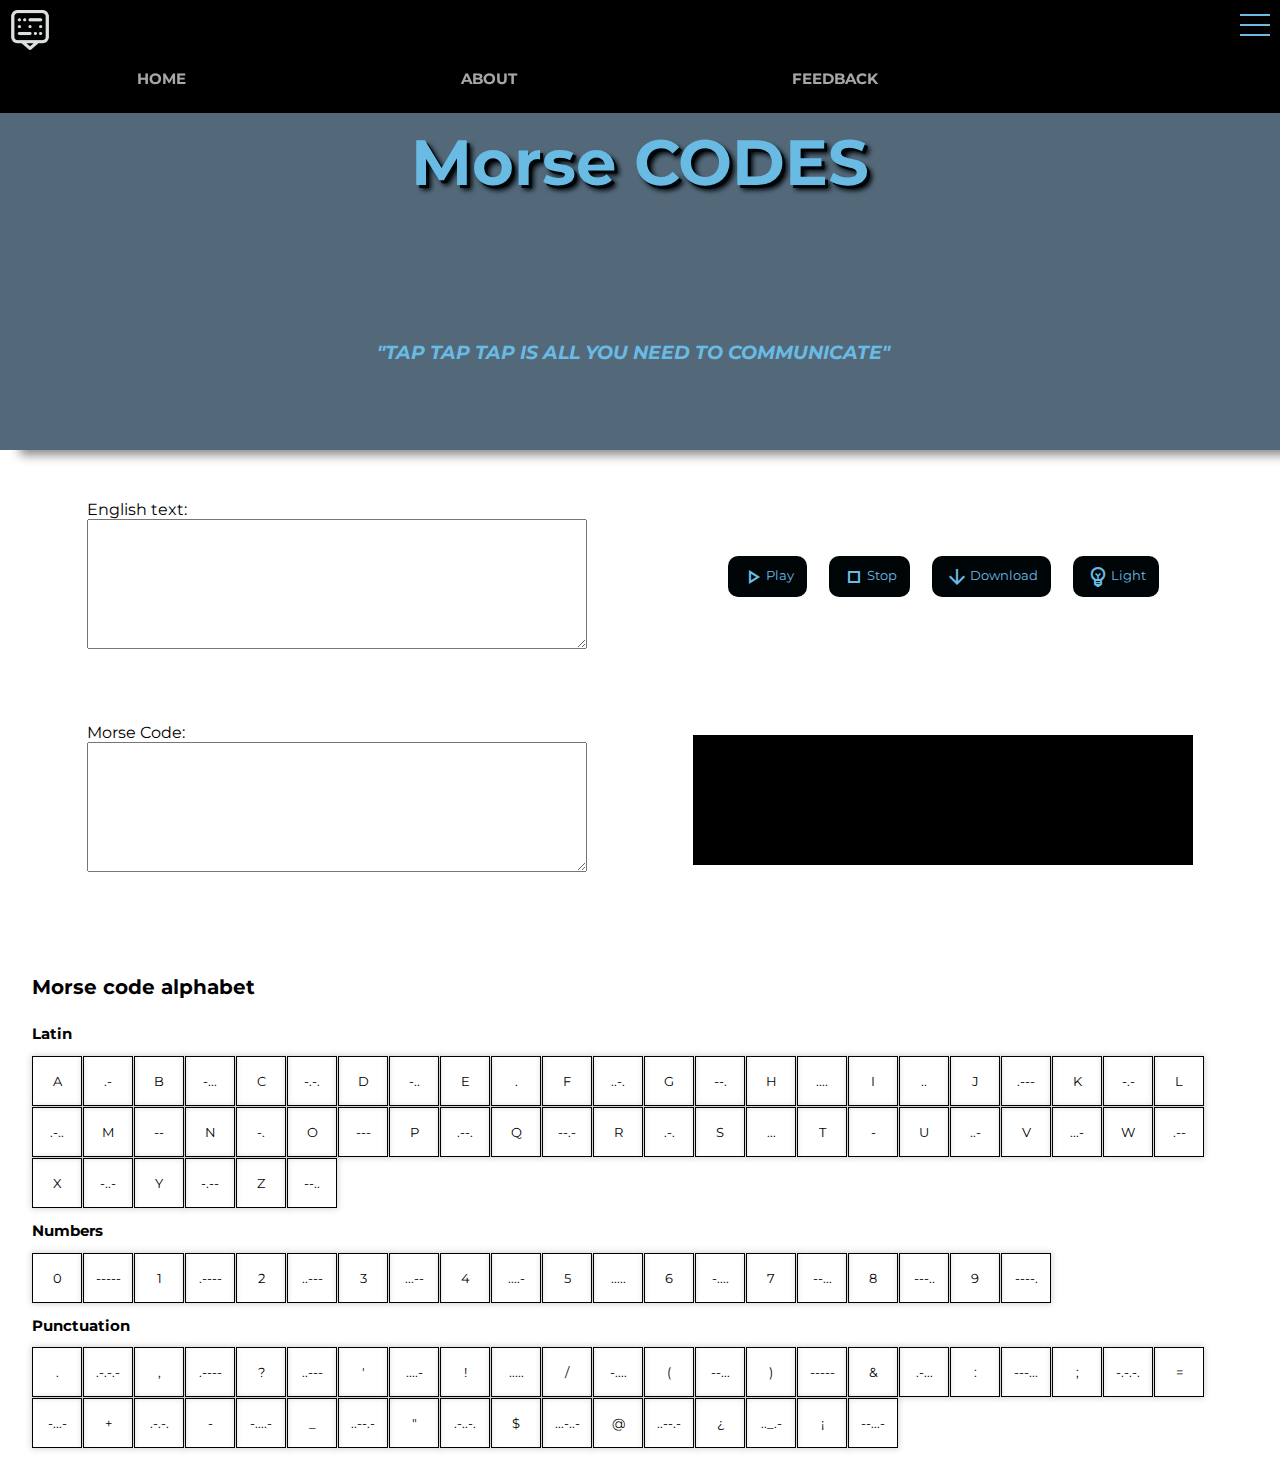
<file: index.html>
<!DOCTYPE html>
<html lang="en">

<head>
    <meta charset="UTF-8">
    <meta http-equiv="X-UA-Compatible" content="IE=edge">
    <meta name="viewport" content="width=device-width, initial-scale=1.0">
    <link href="https://fonts.googleapis.com/css2?family=Montserrat:wght@300&display=swap" rel="stylesheet">
    <link rel="stylesheet" href="https://fonts.googleapis.com/css2?family=Material+Symbols+Outlined:opsz,wght,FILL,GRAD@48,400,0,0" />
    <title>Morse Gen</title>
    <link rel="stylesheet" href="./stylesheets/style.css">
    <link rel="stylesheet" href="./stylesheets/index.css">
    <link rel="icon" type="image/png" href="../image/logo.png" />
</head>

<body>
    <nav class="nav_checkbox">
        <a href="index.html">
             <img id="logo" src="image/logo.png" alt="Cool Logo">
        </a>
        <div id="ham">
            <span></span>
            <span></span>
            <span></span>
        </div>
        <ul class="content_nav">
            <li><a class="nav-link nav-link-ltr" href="index.html">HOME</a></li>
            <li><a  class="nav-link nav-link-ltr" href="pages/about.html">ABOUT</a></li>
            <li><a class="nav-link nav-link-ltr" href="pages/feedback.html">FEEDBACK</a></li>
        </ul>
    </nav>
    <header>
        <h1>Morse CODES</h1>
        <h3>
            <i>"<span id="span1">TAP</span>
                <span id="span2">TAP</span>
                <span id="span3">TAP</span>
                IS ALL YOU NEED TO COMMUNICATE"</i>
        </h3>
    </header>
    <main id="container">
        <div class="text">
            <label for="eng-text">English text:</label>
            <textarea id="eng-text" name="eng-text"  rows="8" cols="70"></textarea>
        </div>
        <div class="buttons">
            <button id="btn" onclick="play()"><span class="material-symbols-outlined">
                play_arrow
                </span>Play</button><button onclick="stop()"><span class="material-symbols-outlined">
                    stop
                    </span>Stop</button>
            <button><span
                    class="material-symbols-outlined">
                    arrow_downward
                </span>Download</button>
            <button onclick="blink()"><span class="material-symbols-outlined">
                emoji_objects
                </span>Light</button>
        </div>
        <div class="mrs-cod">
            <label for="mrs-cod">Morse Code:</label>
            <textarea id="mrs-cod" name="mrs-cod"   rows="8" cols="70"></textarea>
        </div>
        <div id="light" class="box1">
    
        </div>
    </main>
    <section class="info">
        <h2>Morse code alphabet</h2>
        <h3>Latin</h3>
        <div class="data">
            <div>A</div>
            <div>.-</div>
            <div>B</div>
            <div>-...</div>
            <div>C</div>
            <div>-.-.</div>
            <div>D</div>
            <div>-..</div>
            <div>E</div>
            <div>.</div>
            <div>F</div>
            <div>..-.</div>
            <div>G</div>
            <div>--.</div>
            <div>H</div>
            <div>....</div>
            <div>I</div>
            <div>..</div>
            <div>J</div>
            <div>.---</div>
            <div>K</div>
            <div>-.-</div>
            <div>L</div>
            <div>.-..</div>
            <div>M</div>
            <div>--</div>
            <div>N</div>
            <div>-.</div>
            <div>O</div>
            <div>---</div>
            <div>P</div>
            <div>.--.</div>
            <div>Q</div>
            <div>--.-</div>
            <div>R</div>
            <div>.-.</div>
            <div>S</div>
            <div>...</div>
            <div>T</div>
            <div>-</div>
            <div>U</div>
            <div>..-</div>
            <div>V</div>
            <div>...-</div>
            <div>W</div>
            <div>.--</div>
            <div>X</div>
            <div>-..-</div>
            <div>Y</div>
            <div>-.--</div>
            <div>Z</div>
            <div>--..</div>  
        </div>
        <h3>Numbers</h3>
        <div class="data">
            <div>0</div>
            <div>-----</div>
            <div>1</div>
            <div>.----</div>
            <div>2</div>
            <div>..---</div>
            <div>3</div>
            <div>...--</div>
            <div>4</div>
            <div>....-</div>
            <div>5</div>
            <div>.....</div>
            <div>6</div>
            <div>-....</div>
            <div>7</div>
            <div>--...</div>
            <div>8</div>
            <div>---..</div>
            <div>9</div>
            <div>----.</div>
            
        </div>
        <h3>Punctuation</h3>
        <div class="data">
            <div>.</div>
            <div>.-.-.-</div>
            <div>,</div>
            <div>.----</div>
            <div>?</div>
            <div>..---</div>
            <div>'</div>
            <div>....-</div>
            <div>!</div>
            <div>.....</div>
            <div>/</div>
            <div>-....</div>
            <div>(</div>
            <div>--...</div>
            <div>)</div>
            <div>-----</div>
            <div>&</div>
            <div>.-...</div>
            <div>:</div>
            <div>---...</div>
            <div>;</div>
            <div>-.-.-.</div>
            <div>=</div>
            <div>-...-</div>
            <div>+</div>
            <div>.-.-.</div>
            <div>-</div>
            <div>-....-</div>
            <div>_</div>
            <div>..--.-</div>
            <div>"</div>
            <div>.-..-.</div>
            <div>$</div>
            <div>...-..-</div>
            <div>@</div>
            <div>..--.-</div>
            <div>¿</div>
            <div>.._.-</div>
            <div>¡</div>
            <div>--...-</div>
        </div>
    </section>
    <script defer src="./scripts/index.js"></script>
</body>

</html>
</file>
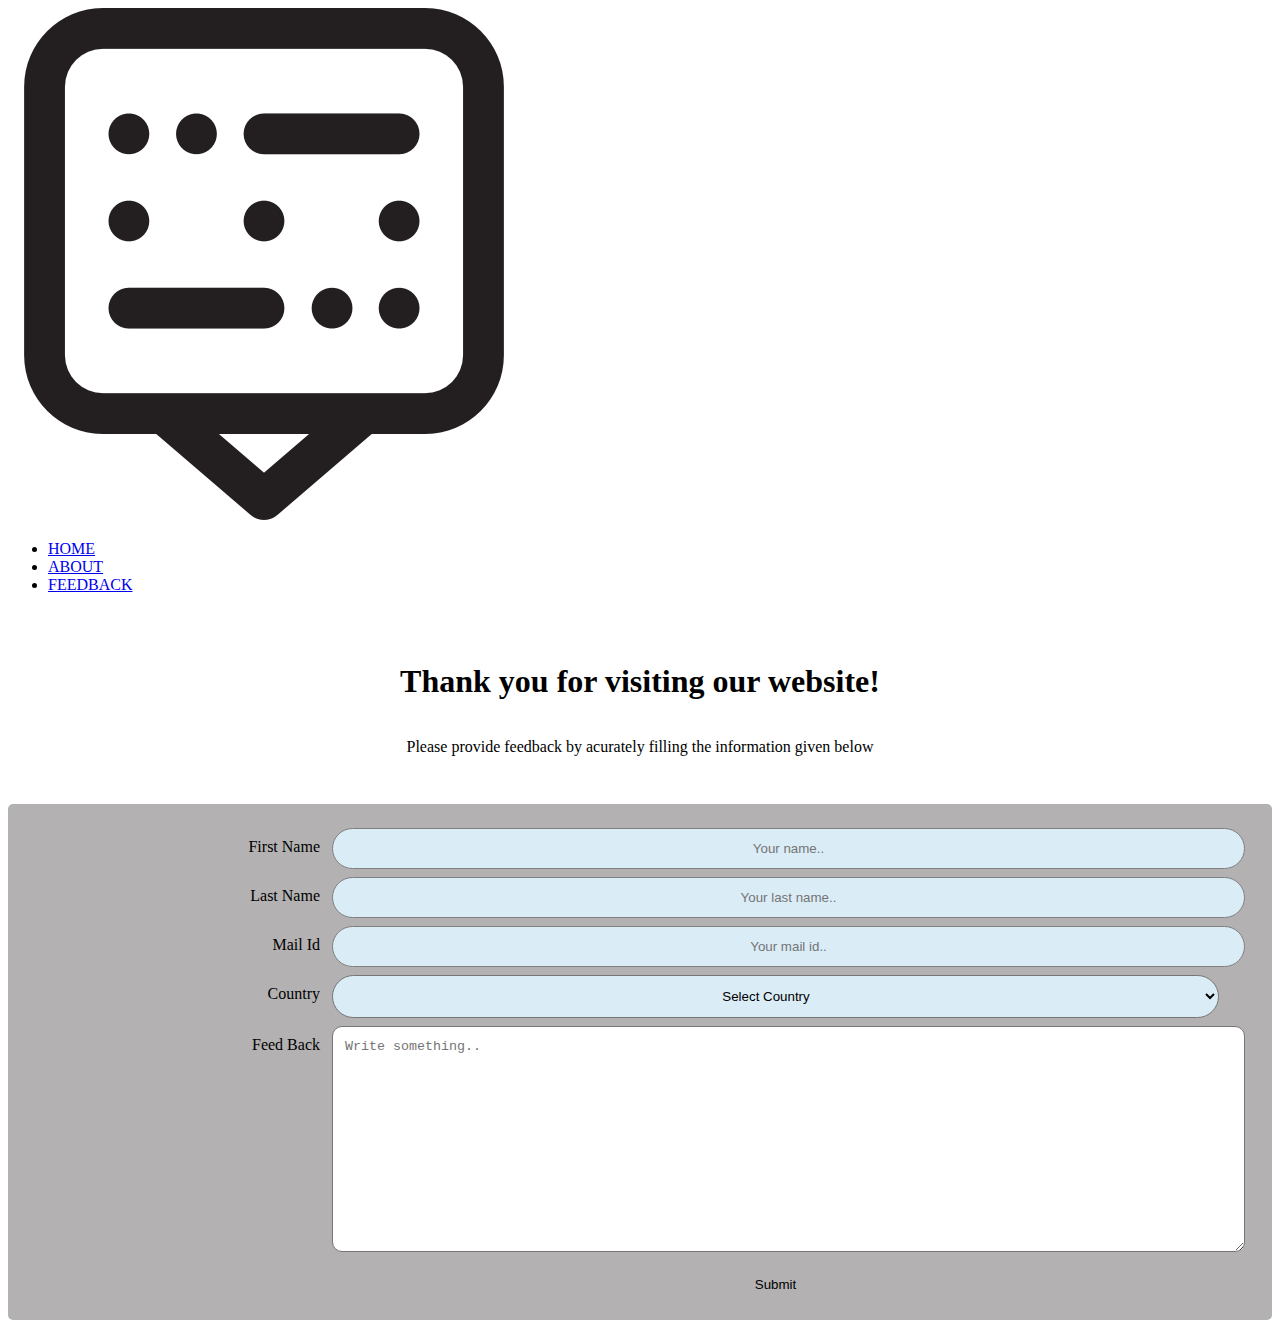
<file: feedback.html>
<!DOCTYPE html>    
<html>    
<head>    
<meta name="viewport" content="width=device-width, initial-scale=1"> 
<link href="https://fonts.googleapis.com/css2?family=Montserrat:wght@300&display=swap" rel="stylesheet">   
<link rel="stylesheet" href="stylesheets/feedbackstyle.css">    
</head>    
<body>    
    <nav class="nav_checkbox">
        <img id="logo" src="image/logo.png" alt="Cool Logo">
        <ul class="content_nav">
            <li><a href="index.html">HOME</a></li>
            <li><a href="#">ABOUT</a></li>
            <li><a href="feedback.html">FEEDBACK</a></li>
        </ul>
    </nav>
    <header>
        <h1>Thank you for visiting our website!</h1>
        <p>Please provide feedback by acurately filling the information given below</p>
    </header>  
<section class="container">    
  <form>    
    <div class="row">    
      <div class="col-25">    
        <label for="fname">First Name</label>    
      </div>    
      <div class="col-75">    
        <input type="text" id="fname" name="firstname" placeholder="Your name..">    
      </div>    
    </div>    
    <div class="row">    
      <div class="col-25">    
        <label for="lname">Last Name</label>    
      </div>    
      <div class="col-75">    
        <input type="text" id="lname" name="lastname" placeholder="Your last name..">    
      </div>    
    </div>    
    <div class="row">    
        <div class="col-25">    
          <label for="email">Mail Id</label>    
        </div>    
        <div class="col-75">    
          <input type="email" id="email" name="mailid" placeholder="Your mail id..">    
        </div>    
      </div>    
    <div class="row">    
      <div class="col-25">    
        <label for="country">Country</label>    
      </div>    
      <div class="col-75">    
        <select id="country" name="country">    
            <option value="none">Select Country</option>    
          <option value="australia">Australia</option>    
          <option value="canada">Canada</option>    
          <option value="usa">USA</option>    
          <option value="russia">Russia</option>    
          <option value="japan">Japan</option>    
          <option value="india">India</option>    
          <option value="china">China</option>    
        </select>    
      </div>    
    </div>    
    <div class="row">    
      <div class="col-25">    
        <label for="feed_back">Feed Back</label>    
      </div>    
      <div class="col-75">    
        <textarea id="subject" name="subject" placeholder="Write something.." style="height:200px"></textarea>    
      </div>    
    </div>    
    <div class="row ">  
        <div class="col-25">    
            <label for="feed_back"></label>    
          </div>    
          <div class="col-75">    
            <input type="submit" value="Submit"> 
          </div>   
    </div>    
  </form>    
</section>    
    
</body>    
</html
</file>
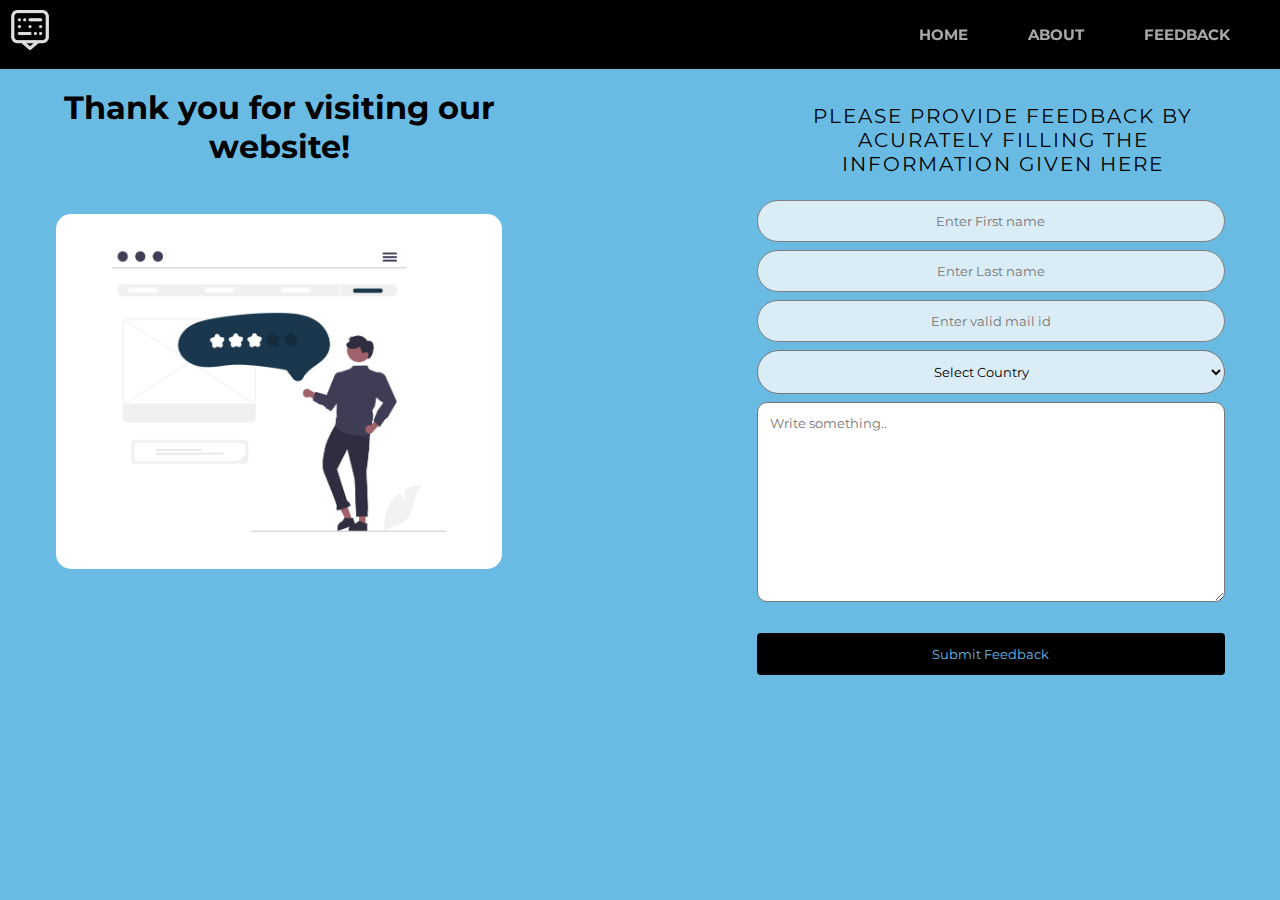
<file: pages/feedback.html>
<!DOCTYPE html>
<html>
  <head>
    <meta name="viewport" content="width=device-width, initial-scale=1" />
    <link
      href="https://fonts.googleapis.com/css2?family=Montserrat:wght@300&display=swap"
      rel="stylesheet"
    />
    <link rel="stylesheet" href="../stylesheets/feedbackstyle.css" />
    <link rel="stylesheet" href="../stylesheets/style.css" />
    <script defer src="../scripts/nav.js"></script>
    <script defer src="../scripts/feedback.js"></script>
  </head>
  <body>
    <nav class="nav_checkbox">
        <a href="../index.html">
            <img id="logo" src="../image/logo.png" alt="Cool Logo">
        </a>
        <div id="ham">
          <span></span>
          <span></span>
          <span></span>
        </div>
        <ul class="content_nav">
            <li><a class="nav-link nav-link-ltr" href="../index.html">HOME</a></li>
            <li><a class="nav-link nav-link-ltr" href="./about.html">ABOUT</a></li>
            <li><a class="nav-link nav-link-ltr" href="./feedback.html">FEEDBACK</a></li>
        </ul>
    </nav>

    <div class="feedback-boxes">
      <div class="left-box">
        <h1>Thank you for visiting our website!</h1>
        
        <img class="feedback-image" src="../image/feedback.png" />
      </div>
      <div class="right-box">
        
        <p class="feedback-text">
          Please provide feedback by acurately filling the information given
          here
        </p>
        <section class="container">
          <form>
            <div class="row">
              <div class="col-25">
                
              </div>
              <div class="col-75">
                <input
                  type="text"
                  id="fname"
                  name="firstname"
                  placeholder="Enter First name"
                  required
                />
              </div>
            </div>
            <div class="row">
              <div class="col-25">
                
              </div>
              <div class="col-75">
                <input
                  type="text"
                  id="lname"
                  name="lastname"
                  placeholder="Enter Last name"
                  required
                />
              </div>
            </div>
            <div class="row">
              <div class="col-25">
              
              </div>
              <div class="col-75">
                <input
                  type="email"
                  id="email"
                  name="mailid"
                  placeholder="Enter valid mail id"
                  required
                />
              </div>
            </div>
            <div class="row">
              <div class="col-25">
               
              </div>
              <div class="col-75">
                <select id="country" name="country" required>
                  <option hidden disabled selected value>Select Country</option>
                  <option class="option-class" value="australia">Australia</option>
                  <option class="option-class" value="canada">Canada</option>
                  <option class="option-class" value="usa">USA</option>
                  <option class="option-class" value="russia">Russia</option>
                  <option class="option-class" value="japan">Japan</option>
                  <option class="option-class" value="india">India</option>
                  <option class="option-class" value="china">China</option>
                </select>
              </div>
            </div>
            <div class="row">
              <div class="col-25">
   
              </div>
              <div class="col-75">
                <textarea
                  id="subject"
                  name="subject"
                  placeholder="Write something.."
                  style="height: 200px"
                  required
                ></textarea>
              </div>
            </div>
            <div class="row">
              <div class="col-25">
                <label for="feed_back"></label>
              </div>
              <br>
              <div class="col-75">
                <input type="submit" value="Submit Feedback" />
              </div>
            </div>
          </form>
        </section>

        <section
          class="container"
          style="text-align: center; font-size: 40px"
        ></section>
      </div>
    </div>

    <!-- <header>
      <h1>Thank you for visiting our website!</h1>
      <p>
        Please provide feedback by acurately filling the information given below
      </p>
    </header> -->
  </body>
</html>
</file>
<file: stylesheets/style.css>
* {
  margin: 0;
  padding: 0;
  box-sizing: border-box;
  font-family: "Montserrat", sans-serif;
}

:root {
  --nav-padding: 10px;
  --logo-size: 40px;
  --start-margin: 50px;
  --primary: #000000;
  --secondary: #6abbe4;
  --third: #000508;
  --fourth: #585858;
}

html{
  min-height: 100%;
}

body{
  overflow-x: hidden;
}

/*Nav bar*/
nav {
  position: fixed;
  top: 0;
  z-index: 1;
  width: 100%;
  background-color: var(--primary);
  color: var(--secondary);
  display: grid;
  grid-template-columns: 1fr auto;
  grid-template-rows: auto auto;
  padding: var(--nav-padding);
}

/* Navbar styling */
.nav-link {
  font-weight: bold;
  font-size: 15px;
  text-transform: uppercase;
  text-decoration: none;
  color: rgb(226, 222, 222);
  padding: 15px 0px;
  margin: 0px 20px;
  display: inline-block;
  position: relative;
  opacity: 0.75;
}

.nav-link:hover {
  opacity: 1;
}

.nav-link::before {
  transition: 300ms;
  height: 3px;
  content: "";
  position: absolute;
  background-color:grey;
}

.nav-link-ltr::before {
  width: 0%;
  bottom: 10px;
}

.nav-link-ltr:hover::before {
  width: 100%;
}

#ham{
  display: grid;
  grid-template-rows: auto;
  width: 30px;
  height: 30px;
  background-color: var(--primary);
  align-items: center;
}
#ham span{
  background-color: var(--secondary);
  width: 30px;
  height: 1.5px;
}

nav ul {
  display: none;
  display: grid;
  grid-template-columns: repeat(4, auto);
  list-style-type: none;
  justify-items: center;
  align-items: center;
  column-gap: 20px;
  row-gap: 10px;
}

nav ul li {
  list-style-type: none;
  height: fit-content;
  width: fit-content;
}

nav ul li a {
  text-decoration: none;
  color: var(--secondary);
}

#logo {
  height: var(--logo-size);
  width: var(--logo-size);
  filter: invert(100%);
}

nav ul button {
  height: 1.5rem;
  width: 5rem;
  background-color: var(--secondary);
  color: var(--third);
  border: none;
  border-radius: 1rem;
  cursor: pointer;
}
</file>
<file: stylesheets/index.css>
header {
  display: grid;
  align-items: center;
  justify-content: center;
  margin-top: var(--start-margin);
  width: 100%;
  height: 400px;
  color: var(--secondary);
  padding: 10px 60px;
  position: relative;
  transition:all ease-out 1s;
  box-shadow: 20px 5px 10px rgb(137, 137, 137);
}

header::before {
  content: "";
  position: absolute;
  width: inherit;
  height: inherit;
  background: url("https://media.giphy.com/media/4AUH1t6ccRfhe/giphy.gif")
    rgb(26 55 77 / 75%) center center/cover;
  z-index: -1;
  background-blend-mode: darken;
}

header h1 {
  font-size: 4rem;
  text-align: center;
  text-shadow: 3px 3px var(--third), 5px 5px 5px var(--third);
}

#span1 {
  animation: blink 3s linear 0s infinite;
}

#span2 {
  animation: blink 3s linear 1s infinite;
}

#span3 {
  animation: blink 3s linear 2s infinite;
}

@keyframes blink {
  0% {
    color: var(--primary);
  }
  33% {
    color: var(--secondary);
  }
}

/* convertor main part */
main {
  margin-top: var(--start-margin);
}



main div label {
  display: block;
}

#container {
  width: 100%;
  margin-bottom: 70px;
  display: grid;
  grid-template-columns: repeat(auto-fit, min(500px, 100vw));
  grid-column-gap: 20px;
  grid-row-gap: 70px;
  justify-content: space-evenly;
  align-items: center;
}

textarea {
  width: 100%;
}
.buttons {
  display: flex;
  justify-content: center;
  align-items: center;
  flex-wrap: wrap;
 
}
.buttons button {
  color: var(--secondary);
  margin: 0.7rem;
  background-color: var(--third);
  border: none;
  padding: 0.5rem 0.8rem;
  border-radius: 10px;
  text-align: center;
  cursor:pointer;
}
button:hover {
  
  background-color: #435d6e ;
}
.buttons span{
  vertical-align: middle;
  padding:0.5px;
}
.box1 {
  background-color: black;
  height: 130px;
}

.box2 {
  background-color: yellow;
  height: 130px;
}

.info {
  font-size: 13px;
  margin: 1rem;
  padding: 1rem;
}

/* information section */

.info h2,
h3 {
  padding: 0.8rem 0.8rem 0.8rem 0;
}
.data {
  display: grid;
  grid-template-columns: repeat(auto-fill,50px);
  grid-gap:1px 1px;
}
.data div {
  display: flex;
  align-items: center;
  justify-content: center;
  border: 1px solid rgb(0, 0, 0);
  box-shadow: 0px 0px 6px 1px #0000002b;
  padding: 0;
  transition: all 0.3s ease 0s;
  height: 50px;
 
}

.data div:hover {
  background-color: var(--primary);
  color: var(--secondary);
  transform:scale(1.5);
}

/* Nav bar  */
</file>
<file: stylesheets/feedbackstyle.css>
body {
  background-color: var(--secondary);
}

header {
  display: flex;
  align-items: center;
  justify-content: center;
  flex-direction: column;
  margin-top: var(--start-margin);
  padding: 2rem 1rem;
}

form {
  background-color: var(--secondary);
  padding: 1rem;
  /* height: 100vh; */
}
input {
background-color:#daecf6;
border-radius: 25px;
border: 1px solid grey;
text-align: center;
}
input[type="text"],
select,
textarea {
  width: 100%;
  padding: 12px;
  resize: vertical;
}

input[type="email"],
select,
textarea {
  width: 100%;
  padding: 12px;
  resize: vertical;
}
input:hover,#country:hover
{
  background-color:#bce1f5;
}
label {
  padding: 12px 12px 12px 0;
  display: inline-block;
}

input[type="submit"] {
  background-color: var(--primary);
  color: var(--secondary);
  padding: 0.8rem 1.2rem;
  border: none;
  border-radius: 4px;
  cursor: pointer;
  /* float: left; */
  width: 100%;
}

input[type="submit"]:hover {
  background-color: var(--third);
  color: var(--primary);
}

.container {
  border-radius: 5px;
  background-color: #b3b1b1;
}

.col-25 {
  float: left;
  width: 25%;
  margin-top: 6px;
  text-align: right;
}

.col-75 {
  float: left;
  width: 72%;
  margin-top: 8px;
  text-align: center;
}

/* Clear floats after the columns */
.row:after {
  content: "";
  display: table;
  clear: both;
}

.feedback-boxes {
  display: flex;
  justify-content: space-between;
  width: 100%;
  height: 100vh;
}

.left-box {
  flex: 0.9;
  vertical-align: middle;
  width: 100%;
  padding: 0px;
  text-align: center;
  padding-top: 5.5em;
}

.right-box {
  vertical-align: middle;
  flex: 1.1;
  width: 100%;
  padding: 20px;
  padding-top: 6.5em;
}

.option-class {
  color: black;

}

#country {
  text-align: center;
  cursor: pointer;
  padding-left: 5px;
  color: black;
  background-color:#daecf6;
  border-radius: 25px;
}

.feedback-image {
  width: 80%;
  margin-top: 3em;
  border-radius: 15px;
}

.feedback-text {
  text-align: center;
  padding-left: 17%;
  padding-right: 7%;
  font-size: 20px;
}
.feedback-boxes p
{
text-align: center;
margin-left: 100px;
text-transform: uppercase;
letter-spacing:2px ;
}

textarea
{
  border-radius: 10px;
}
</file>
